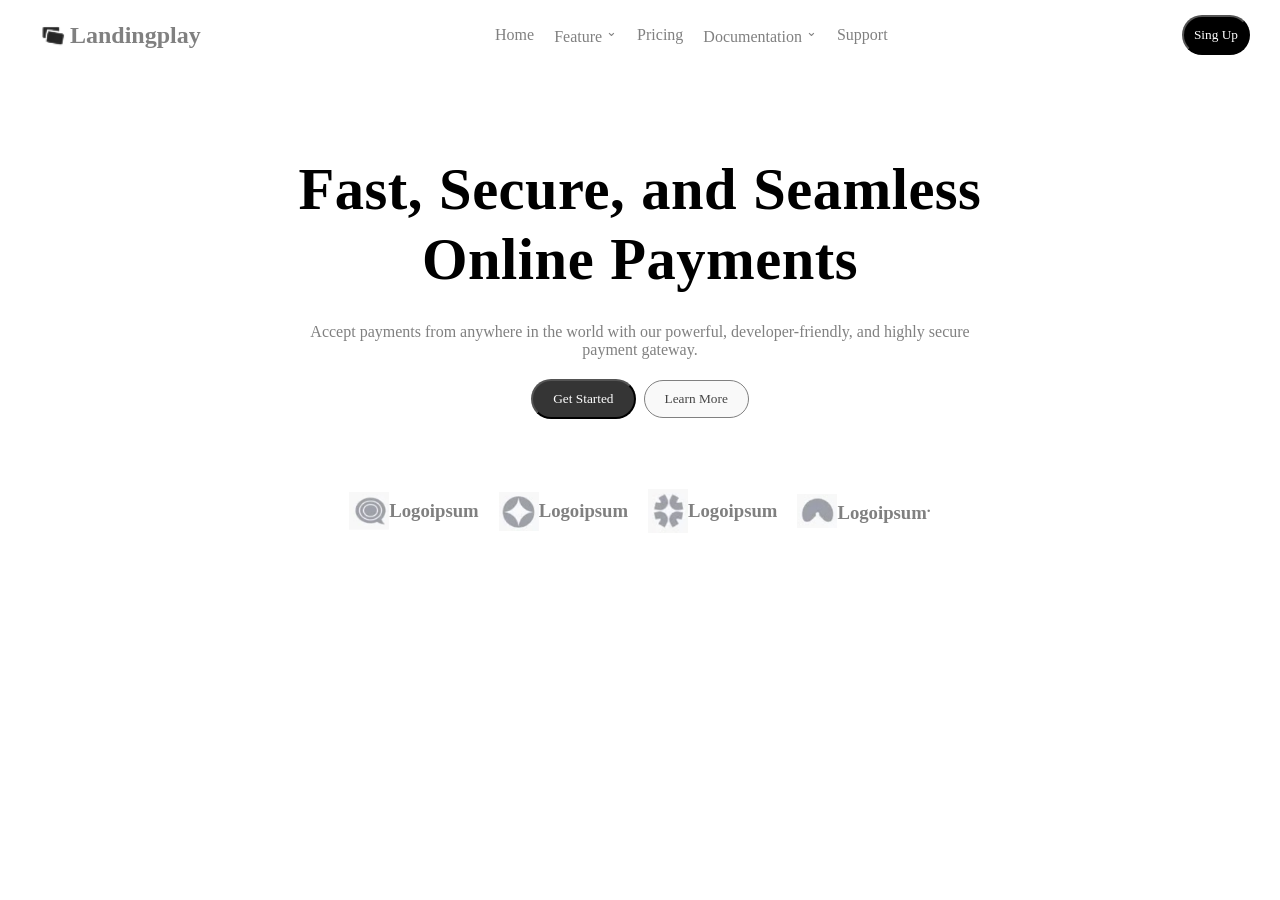
<file: index.html>
<!DOCTYPE html>
<html lang="en">

<head>
    <meta charset="UTF-8">
    <meta name="viewport" content="width=device-width, initial-scale=1.0">
    <title>Landing Play</title>
    <link rel="stylesheet" href="style.css">
</head>

<body>
    <div class="main-container">
        <header>
            <nav class="navbar">
                <span class="logo">
                    <img src="Screenshot 2026-08-11 113409.png" width="40px" alt="landingplay logo">
                    <h2>Landingplay</h2>
                </span>
                <ul>
                    <li>Home</li>
                    <li>Feature <sup>⌄</sup></li>
                    <li>Pricing</li>
                    <li>Documentation <sup>⌄</sup> </li>
                    <li>Support</li>
                </ul>
                <button>Sing Up</button>
            </nav>
        </header>
        <main>
            <div class="main-heading">
            <h3>Fast, Secure, and Seamless<br>Online Payments</h3></div>
            <div class="paragragh">
                <p>Accept payments from anywhere in the world with our powerful, developer-friendly, and highly secure <br> payment gateway.</p>
            </div>
            <div class="button">
                <button class="btn1">Get Started</button>
                <button class="btn2">Learn More</button>
            </div>
        </main>
        <footer>
            <div class="logo-names">
                <span>
                    <img src="Screenshot 2026-08-11 141343.png" width="40px" alt="logoipsum logo">
                    <h3>Logoipsum</h3>
                </span>
                <span>
                    <img src="Screenshot 2026-08-11 141616.png" width="40px" alt="logoipsum logo">
                    <h3>Logoipsum</h3>
                </span>
                <span>
                    <img src="Screenshot 2026-08-11 141625.png" width="40px" alt="logoipsum logo">
                    <h3>Logoipsum</h3>
                </span>
                <span>
                    <img src="Screenshot 2026-08-11 141635.png" width="40px" alt="logoipsum logo">
                    <h3>Logoipsum<sup>.</sup></h3>
                </span>
            </div>
        </footer>
    </div>
</body>

</html>
</file>
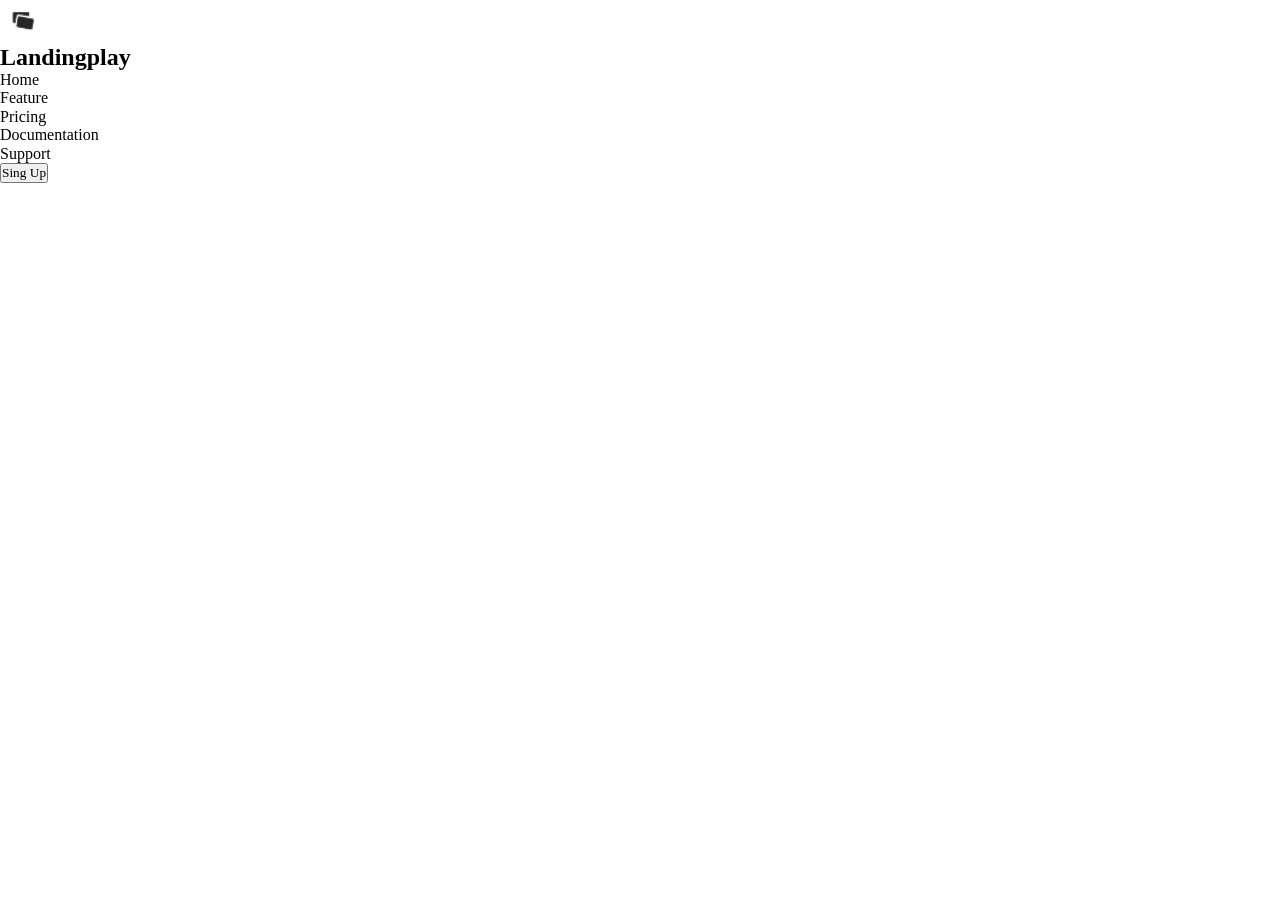
<file: landingplay.html>
<!DOCTYPE html>
<html lang="en">

<head>
    <meta charset="UTF-8">
    <meta name="viewport" content="width=device-width, initial-scale=1.0">
    <title>Landing Play</title>
    <link rel="stylesheet" href="landingplay.css">
</head>

<body>
    <div class="main-container">
        <div class="section-one">
            <div class="header">
                <div class="sub-section-one">
                    <span class="logo">
                        <img src="Screenshot 2026-08-11 113409.png" width="40px" alt="landingplay logo">
                    </span>
                    <h2>Landingplay</h2>
                </div>
                <div class="sub-section-two">
                    <ul>
                        <li>Home</li>
                        <option value="feature">
                            <li>Feature</li>
                        </option>
                        <li>Pricing</li>
                        <option value="documentation">
                            <li>Documentation</li>
                        </option>
                        <li>Support</li>
                    </ul>
                </div>
                <div class="sub-section-three">
                    <button class="btn">Sing Up</button>
                </div>
            </div>
        </div>
        <div class="section-two"></div>
        <div class="section-three"></div>
    </div>
</body>

</html>
</file>
<file: style.css>
*{
    margin: 0;
    padding: 0;
    box-sizing: border-box;
    font-family: "Georgia", "Times New Roman", serif;

}

body {
    display: flex;
    flex-direction: column;
    align-items: center;
    justify-content: center;
}

.main-container {
    width: 100%;
    min-height: 100vh;
    display: flex;
    flex-direction: column;
}

.navbar {
    display: flex;
    align-items: center;
    justify-content: space-between;
    padding-left: 30px;
    padding-right: 30px;
    margin-top: 15px;
}

.logo {
    display: flex;
    align-items: center;
    justify-content: center;
}

.navbar ul {
    display: flex;
    align-items: center;
    justify-content: center;
    list-style-type: none;
    gap: 20px;
    color: grey;
}

.navbar button{
    border-radius: 20px;
    padding: 10px;
    background: #000;
    color: white;
}

main {
    display: flex;
    flex-direction: column;
    align-items: center;
    justify-content: center;
    margin-top: 100px;
    text-align: center;
}

.main-heading {
    font-size: 50px;
    font-weight: 600;
    line-height: 1.2;
    letter-spacing: 0.5px;
    word-spacing: 1px;
}

main p {
    color: grey;
    margin-top: 28px;   
}

.button {
    display: flex;
    align-items: center;
    justify-content: center;
    gap: 8px;
    margin-top: 20px;
}
.btn1 {
    background: rgb(53, 53, 53);
    color: white;
    border-radius: 20px;
    padding-top: 10px;
    padding-bottom: 10px;
    padding-left: 20px;
    padding-right: 20px;
}
.btn2 {
    background: rgb(249, 249, 249);
    color: rgb(69, 69, 69);
    border-radius: 20px;
    padding-top: 10px;
    padding-bottom: 10px;
    padding-left: 20px;
    padding-right: 20px;
    border: 1px solid grey;
}

.logo-names{
    display: flex;
    align-items: center;
    justify-content: center;
    margin-top: 70px;
    gap: 20px;
}
span {
    display: flex;
    align-items: center;
    justify-content: center;
    color: grey;
}
</file>
<file: landingplay.css>
*{
    margin: 0;
    padding: 0;
    box-sizing: border-box;
    font-family: "Georgia", "Times New Roman", serif;
}

body {
    display: flex;
    flex-direction: column;
    align-items: center;
    justify-content: center;
}

.main-container {
    width: 100%;
    display: flex;
    flex-direction: column;
    min-height: 100vh;
}

.section-one {
    display: flex;
}
</file>
